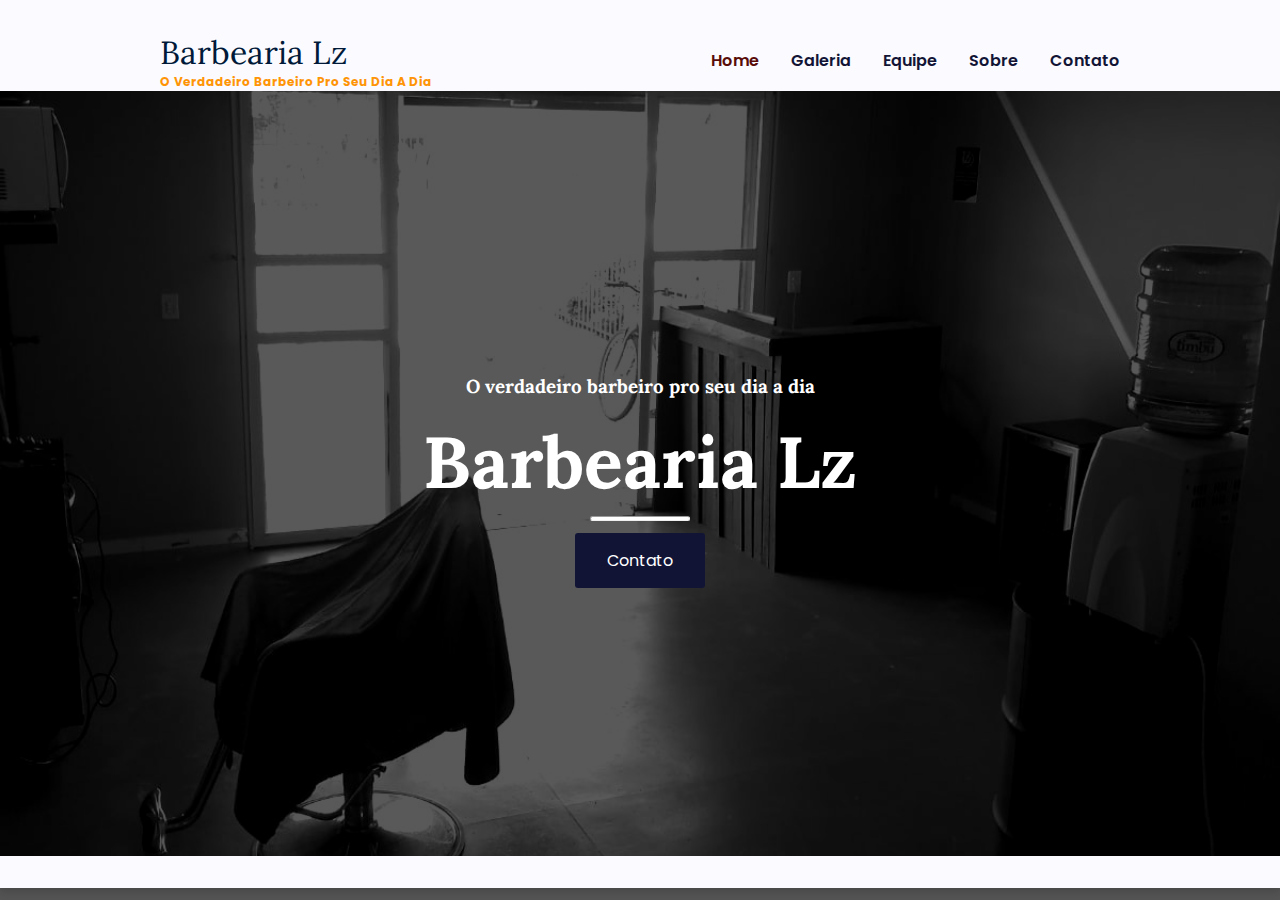
<file: index.html>
<!DOCTYPE html>
<html lang="en">
<head>
    <meta charset="UTF-8">
    <meta http-equiv="X-UA-Compatible" content="IE=edge">
    <meta name="viewport" content="width=device-width, initial-scale=1.0">
    <title>Document</title>
    <link rel="stylesheet" href="css/styles.css">
    <style>
        #home {
            background: url(fachada2.jpeg) no-repeat center center fixed;
            height: 85vh;
            position: relative;
            width: 100%;
            background-size: cover;
        }
    </style>
</head>
<body>
    <header class="header">
        <div class="container container-nav">
            <div class="site-title">
                <h1>Barbearia Lz</h1>
                <p class="subtitle">O verdadeiro barbeiro pro seu dia a dia</p>
            </div>
            <nav>
                <ul>
                    <li><a href="index.html" class="current-page">Home</a></li>
                    <li><a href="gallery.html">Galeria</a></li>
                    <li><a href="team.html">Equipe</a></li>
                    <li><a href="about.html">Sobre</a></li>
                    <li><a href="contact.html">Contato</a></li>
                </ul>
        </div>
        <main>
            <div id="home">
                <div class="overlay">
                    <div class="landing-text">
                        <h3>O verdadeiro barbeiro pro seu dia a dia</h3>
                        <h1>Barbearia Lz</h1>
                        <hr id="hr-main">
                        <a href="contact.html" class="button btn-hire">Contato</a>
                    </div>
                </div>
            </div>
        </main>
    </header>
</body>
</html>
</file>
<file: css/styles.css>
@import url("https://fonts.googleapis.com/css2?family=Lora:wght@400;500;600;700&display=swap");
@import url("https://fonts.googleapis.com/css2?family=Lora:wght@400;500;600;700&family=Poppins:wght@100;200;300;400;500;600;700;800;900&display=swap");

* {
    box-sizing: border-box;
 } 
 body {
    margin: 0;
    padding: 0;
    font-family: "Poppins", sans-serif;
    background-color: #545454;
    height: 100vh;
}
.site-title h1 {
    font-weight: 400;
    font-family: "Lora", sans-serif;
    color: #001939;
    font-size: 2rem;
    margin: 0;
}
.subtitle {
    font-weight: 700;
    color: #FF9406;
    font-size: 0.75rem;
    margin: 0;
    text-transform: capitalize;
}
.container {
    width: 90%;
  max-width: 960px;
  margin: 0 auto;
}
.container-nav {
    display: flex;
    justify-content: space-between;
}
.header {
    background-color:#fafaff;
  padding: 2em 0;
  box-shadow: 0 4px 8px 0 rgba(22, 22, 22, 0.19);
}
@media (max-width: 675px) {
    .container-nav {
      flex-direction: column;
    }
    header {
      text-align: center;
    }
}
nav ul {
    list-style-type: none;
    padding: 0;
    display: flex;
    justify-content: center;
}
nav li {
    margin-left: 2em;
}
  nav a {
    text-decoration: none;
    color: #121435;
    font-weight: 600;
    text-transform: capitalize;
    padding: 2em 0;
}
  nav a:hover,
  nav a:focus {
    color: #590b08;
}
.current-page {
    color: #590b08;
}
.current-page:hover {
    color: #590b08;
}
@media (max-width: 675px) {
    nav ul {
      flex-direction: column;
    }
    nav li {
      margin: 0.5em 0;
    }
}
/* Home page */
.overlay {
    position: absolute;
    height: 100%;
    width: 100%;
    top: 0;
    left: 0;
    background: rgba(0, 0, 0, 0.65);
    color: white;
    display: flex;
    align-items: center;
    justify-content: center;
    flex-direction: column;
}
.landing-text {
    display: table-cell;
    text-align: center;
    vertical-align: middle;
}
.landing-text h3 {
    font-weight: 700;
    color: white;
    font-family: "Lora", sans-serif;
}
.landing-text h1 {
    font-size: 450%;
    font-weight: 700;
    color: white;
    font-family: "Lora", sans-serif;
    padding-bottom: 0;
    margin: 0 0;
}
@media (max-width: 600px) {
    .landing-text h1 {
      font-size: 260%;
    }
}
.btn-hire {
    background-color: #121435;
    border: none;
    color: white;
    padding: 15px 32px;
    text-align: center;
    text-decoration: none;
    display: inline-block;
    font-size: 16px;
    margin: 4px 2px;
    cursor: pointer;
    border-radius: 3px;
}
.btn-hire:hover,
.btn-hire:focus {
    background-color: #121435;
}
@media (max-width: 800px) {
    .btn-hire {
      padding: 8px 16px;
    }
}
#hr-main {
    width: 100px;
    height: 5px;
    border-radius: 1rem;
    background-color: white;
    margin-bottom: 8px;
}

/* Gallery Section */
.gallery-header {
    text-align: center;
    padding: 32px;
}
.gallery-header h1 {
    text-align: center;
    font-weight: 700;
    font-size: 3.2rem;
    color: #FF9406;
}
@media (max-width: 600px) {
.gallery-header h1 {
      font-size: x-large;
    }
}
.gallery-header p {
    font-weight: 600;
    color: white;
}
.gallery-row {
    display: -ms-flexbox;
    display: flex;
    -ms-flex-wrap: wrap;
    flex-wrap: wrap;
    padding: 0 14px;
}
.column {
    -ms-flex: 25%;
    flex: 25%;
    max-width: 25%;
    padding: 0 6px;
}
.column img {
    margin-top: 8px;
    vertical-align: middle;
    width: 100%;
}
@media (max-width: 800px) {
.column {
      -ms-flex: 50%;
      flex: 50%;
      max-width: 50%;
    }
}
@media (max-width: 600px) {
.column {
      -ms-flex: 100%;
      flex: 100%;
      max-width: 100%;
    }
}
/* Team Section */
.team-header {
    text-align: center;
    padding: 32px;
  }
  .team-header h1 {
    text-align: center;
    font-weight: 700;
    font-size: 3.2rem;
    color: #FF9406;
}
@media (max-width: 600px) {
    .team h1 {
      font-size: x-large;
    }
}
.team p {
    font-weight: 600;
    color: #121435;
}
.team .row {
    display: -ms-flexbox;
    display: flex;
    -ms-flex-wrap: wrap;
    flex-wrap: wrap;
    padding: 0 14px;
}
.row {
    display: flex;
    justify-content: center;

}

.team .column {
    -ms-flex: 25%;
    flex: 25%;
    max-width: 25%;
    padding: 0 6px;
}
.team .column img {
    margin-top: 8px;
    vertical-align: middle;
    width: 100%;
    border-radius: 50%;
}
.team .column h3 {
    font-weight: 600;
    font-family: "Lora", sans-serif;
    color: white;
    text-align: center;
    margin-bottom: 3px;
}
.team .column p {
    font-weight: 400;
    color: white;
    text-align: center;
}
@media (max-width: 800px) {
.team .column {
      -ms-flex: 50%;
      flex: 50%;
      max-width: 50%;
    }
}
@media (max-width: 600px) {
.team .column {
      -ms-flex: 100%;
      flex: 100%;
      max-width: 100%;
    }
}
  
/* About Section */
.about {
    margin: 3rem 4rem;
    display: flex;
    flex-wrap: wrap;
}
.about-header {
    text-align: start;
}
@media (max-width: 576px) {
.about-header {
      text-align: center;
    }
}
.about-header h1 {
    font-weight: 700;
    font-size: 3.2rem;
    color: #ff9406;
}
.about-content p {
    color: white;
}
/* Contact SEction */
.contact h1 {
    text-align: center;
    font-weight: 700;
    font-size: 3.2rem;
    color: #ff9406;
}
.flex-container {
    display: flex;
    flex-wrap: wrap;
    text-align: center;
    margin: 10px 2em;
}
.flex-item-left {
    padding: 10px;
    flex: 50%;
}
.flex-item-left h4 {
    font-weight: 700;
    color: #ff9406;
}
.flex-item-left p {
    font-weight: 400;
    color: white;
}
.flex-item-right {
    padding: 10px;
    flex: 50%;
}
.flex-item-right form {
    margin: 10px;
}
.flex-item-right form input[type="text"],
.select,
textarea {
    font-weight: 400;
    width: 100%;
    padding: 12px;
    border: 1px solid #ccc;
    border-radius: 4px;
    box-sizing: border-box;
    margin-top: 6px;
    margin-bottom: 16px;
    resize: vertical;
}
.flex-item-right button {
    background-color: #121435;
    border: none;
    color: white;
    padding: 15px 32px;
    text-align: center;
    text-decoration: none;
    display: inline-block;
    font-size: 16px;
    margin: 4px 2px;
    cursor: pointer;
    border-radius: 3px;
    width: 100%;
}
.flex-item-right button:hover,
.flex-item-right button:focus {
    background-color: #121435;
    color: white;
}
@media (max-width: 800px) {
.flex-item-left,
.flex-item-right {
      flex: 100%;
    }
}


/* Footer */
footer {
    padding: 20px;
    text-align: center;
    background-color: #121435;
    margin-top: 20px;
}
  
footer h6 > span,
footer h6 > a {
    color: white;
    text-decoration: none;
    font-weight: 500;
    margin: 0 auto;
}
footer p {
color: white;
}
</file>
